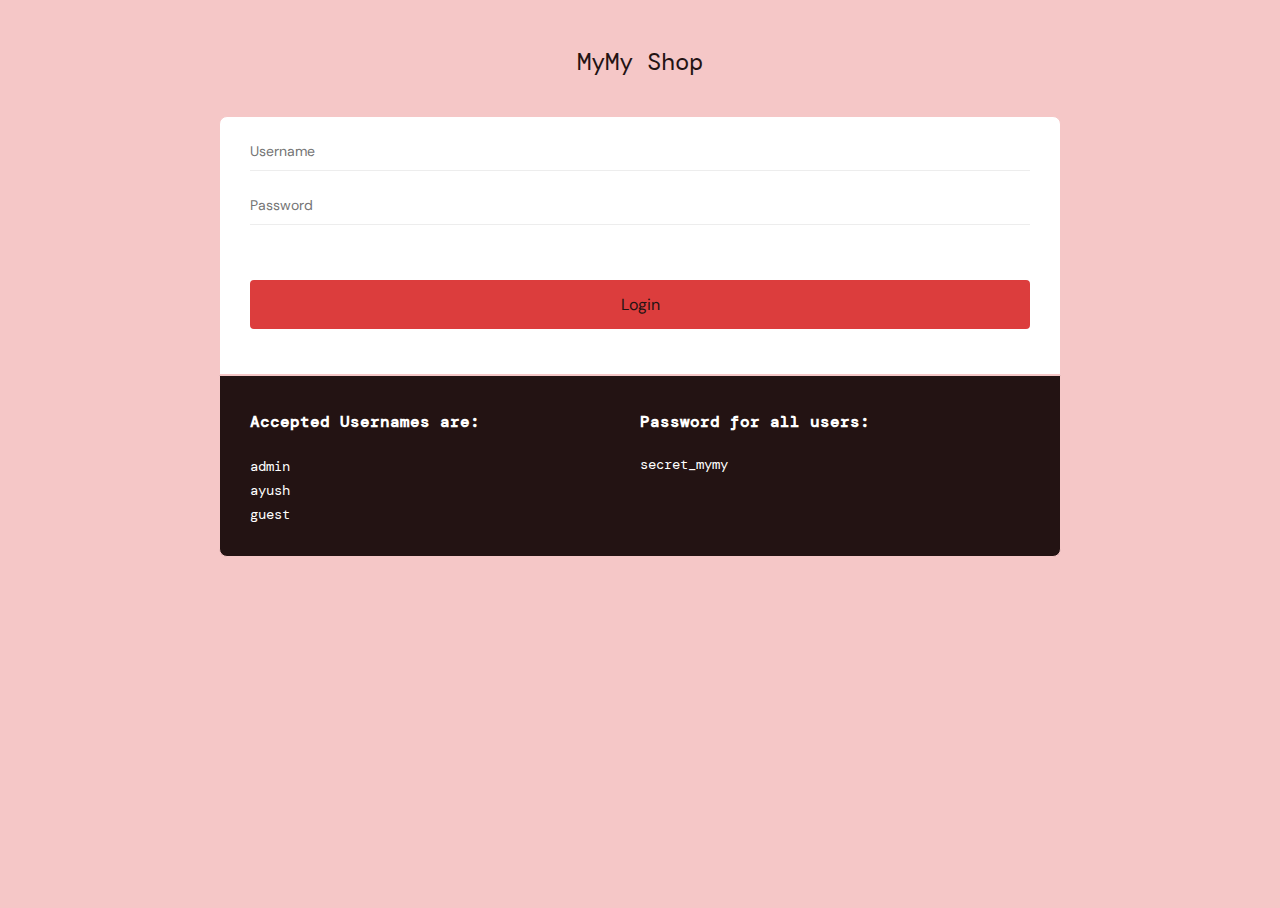
<file: index.html>
<!DOCTYPE html>
<html>
    <head>
        <meta charset="utf-8">
        <link rel="icon" href="MyMy Shop.ico">
        <link rel="stylesheet" href="Styles.css">
        <link rel="stylesheet" href="https://fonts.googleapis.com/css2?family=DM+Mono:wght@400;500&family=DM+Sans:wght@400;500">
        <title>MyMy Shop</title>
    </head>

    <body>
        <noscript>You need to enable JavaScript to run this app.</noscript>
        <script src="auth.js"></script>
        <script>
            requireLogin();
        </script>
        <div id="root">
            <div id="pageWrapper" class="pageWrapper">
                <div id="contentsWrapper">
                    <div id="headerContainer" class="headerContainer">
                        <div class="primaryHeader">
                            <div class="headerLabel">
                                <div class="appLogo">MyMy Shop</div>
                            </div>
                        </div>
                        <div class="secondaryHeader">
                            <span class="title">Products</span>
                            <div class="logoutButtonContainer">
                                <button id="logoutButton" style="display: block;">Logout</button>
                            </div>
                        </div>
                    </div>
                    <div id="inventoryContainer">
                        <div>
                            <div id="inventoryContainer" class="inventoryContainer">
                                <div class="inventoryList">
                                    <div class="inventoryItem">
                                        <div class="inventoryItemImage">
                                            <a href="itemOne.html" id="itemOneImage">
                                                <img alt="Gojou Wallet" class="inventoryItemImage" src="Gojo Wallet.png">
                                            </a>
                                        </div>
                                        <div class="inventoryItemDescription">
                                            <div class="inventoryItemLabel">
                                                <a href="itemOne.html" id="itemOneTitleLink">
                                                    <div class="inventoryItemName">Gojou Wallet</div>
                                                </a>
                                                <div class="inventoryItemDesc">Gojou Wallet combines sleek design with robust functionality. Crafted with premium materials, it offers secure storage for cards and cash, blending style and practicality seamlessly.</div>
                                            </div>
                                            <div class="priceBar">
                                                <div class="inventoryItemPrice">
                                                    ₹
                                                    400
                                                </div>
                                            </div>
                                        </div>
                                    </div>
                                    <div class="inventoryItem">
                                        <div class="inventoryItemImage">
                                            <a href="itemTwo.html" id="itemTwoImage">
                                                <img alt="Kuromi Wallet" class="inventoryItemImage" src="Kuromi Figurine.png">
                                            </a>
                                        </div>
                                        <div class="inventoryItemDescription">
                                            <div class="inventoryItemLabel">
                                                <a href="itemTwo.html" id="itemTwoTitleLink">
                                                    <div class="inventoryItemName">Kuromi Wallet</div>
                                                </a>
                                                <div class="inventoryItemDesc">Discover the Kuromi figurine: a high-quality, detailed collectible capturing her iconic pose. Made for fans and collectors, it adds a touch of kawaii charm to any display.</div>
                                            </div>
                                            <div class="priceBar">
                                                <div class="inventoryItemPrice">
                                                    ₹
                                                    5,000
                                                </div>
                                            </div>
                                        </div>
                                    </div>
                                    <div class="inventoryItem">
                                        <div class="inventoryItemImage">
                                            <a href="itemThree.html" id="itemThreeImage">
                                                <img alt="Lelouch Poster" class="inventoryItemImage" src="Lelouch Poster.png">
                                            </a>
                                        </div>
                                        <div class="inventoryItemDescription">
                                            <div class="inventoryItemLabel">
                                                <a href="itemThree.html" id="itemThreeTitleLink">
                                                    <div class="inventoryItemName">Lelouch Poster</div>
                                                </a>
                                                <div class="inventoryItemDesc">Showcase the Lelouch poster, highlighting the iconic Code Geass character's commanding presence. Printed on high-quality paper, it's a must-have for anime fans and collectors to elevate any space.</div>
                                            </div>
                                            <div class="priceBar">
                                                <div class="inventoryItemPrice">
                                                    ₹
                                                    800
                                                </div>
                                            </div>
                                        </div>
                                    </div>
                                    <div class="inventoryItem">
                                        <div class="inventoryItemImage">
                                            <a href="itemFour.html" id="itemFourImage">
                                                <img alt="Genshin Impact Keychain" class="inventoryItemImage" src="Genshin Impact Keychain.jpg">
                                            </a>
                                        </div>
                                        <div class="inventoryItemDescription">
                                            <div class="inventoryItemLabel">
                                                <a href="itemFour.html" id="itemFourTitleLink">
                                                    <div class="inventoryItemName">Genshin Impact Keychain</div>
                                                </a>
                                                <div class="inventoryItemDesc">Embrace Genshin Impact with our detailed keychain featuring favorite characters. Made with durable materials, it's the perfect on-the-go accessory for fans.</div>
                                            </div>
                                            <div class="priceBar">
                                                <div class="inventoryItemPrice">
                                                    ₹
                                                    2,000
                                                </div>
                                            </div>
                                        </div>
                                    </div>
                                </div>
                            </div>
                        </div>
                    </div>
                </div>
            </div>
        </div>
        <script>
            document.getElementById('logoutButton').addEventListener('click', () => {
                document.cookie = 'isLoggedIn=; path=/; expires=Mon, 18 May 1970 00:00:00 UTC';
                window.location.href = 'login.html'
            })
        </script>
    </body>
</html>
</file>
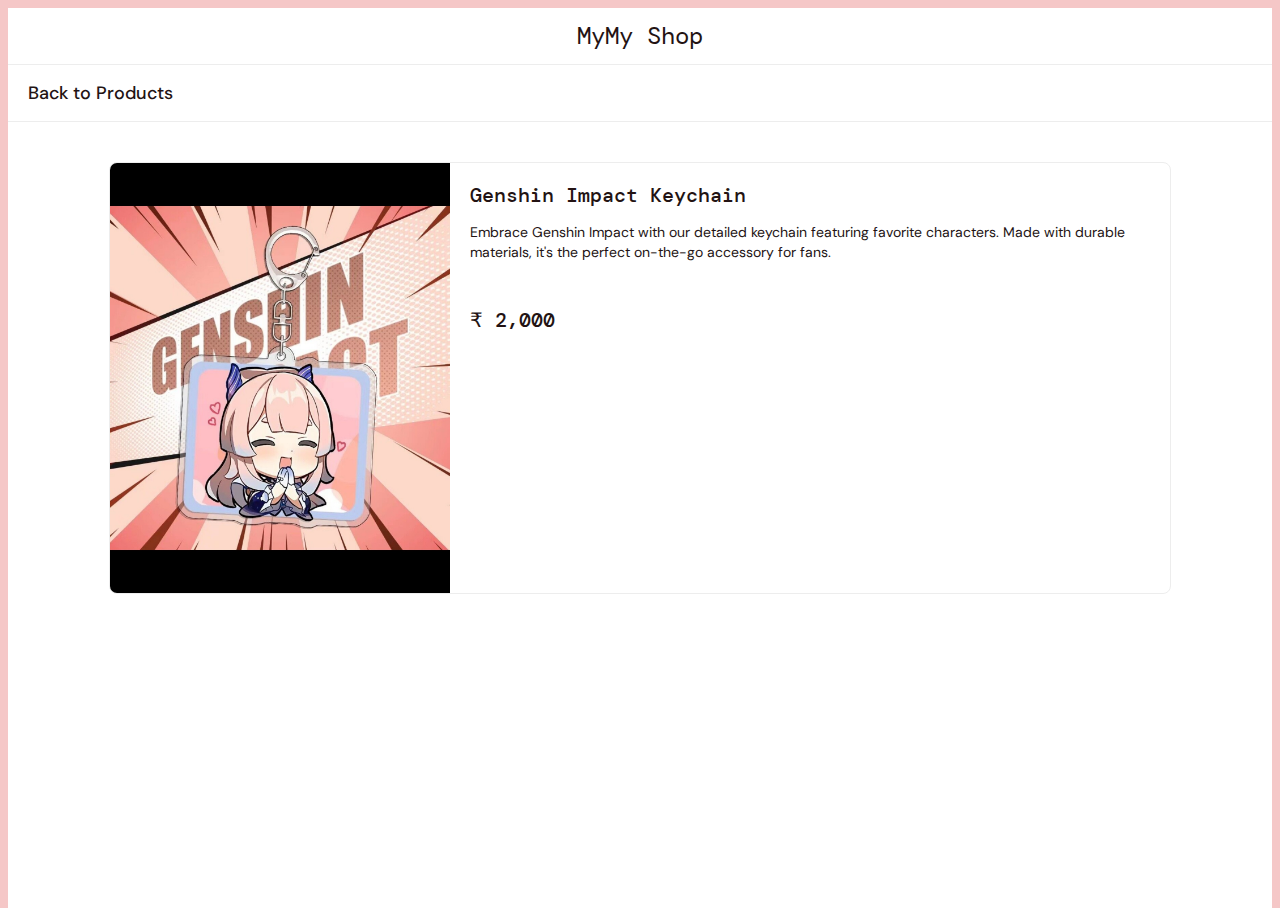
<file: itemFour.html>
<!DOCTYPE html>
<html>
    <head>
        <meta charset="utf-8">
        <link rel="icon" href="MyMy Shop.ico">
        <link rel="stylesheet" href="Styles.css">
        <link rel="stylesheet" href="https://fonts.googleapis.com/css2?family=DM+Mono:wght@400;500&family=DM+Sans:wght@400;500">
        <title>MyMy Shop</title>
    </head>

    <body style="background-color: #fff;">
        <noscript>You need to enable JavaScript to run this app.</noscript>
        <div id="root">
            <div id="pageWrapper" class="pageWrapper">
                <div id="contentsWrapper">
                    <div id="headerContainer" class="headerContainer">
                        <div class="primaryHeader">
                            <div class="headerLabel">
                                <div class="appLogo">MyMy Shop</div>
                            </div>
                        </div>
                        <div class="secondaryHeader">
                            <div class="leftComponent">
                                <a href="index.html" id="backToProducts" class="backToProducts">Back to Products</a>
                            </div>
                        </div>
                    </div>
                    <div class="inventoryContainer" id="inventoryItemContainer">
                        <div class="inventoryDetails">
                            <div class="inventoryDetailsContainer">
                                <div class="inventoryDetailsImageContainer">
                                    <img src="Genshin Impact Keychain.jpg" alt="Genshin Impact Keychain" class="inventoryDetailsImage">
                                </div>
                                <div class="inventoryDetailsDescriptionContainer">
                                    <div class="inventoryDetailsName largeSize">Genshin Impact Keychain</div>
                                    <div class="inventoryDetailsDescription largeSize">Embrace Genshin Impact with our detailed keychain featuring favorite characters. Made with durable materials, it's the perfect on-the-go accessory for fans.</div>
                                    <div class="inventoryDetailsPrice">
                                        ₹
                                        2,000
                                    </div>
                                </div>
                            </div>
                        </div>
                    </div>


    </body>
</html>
</file>
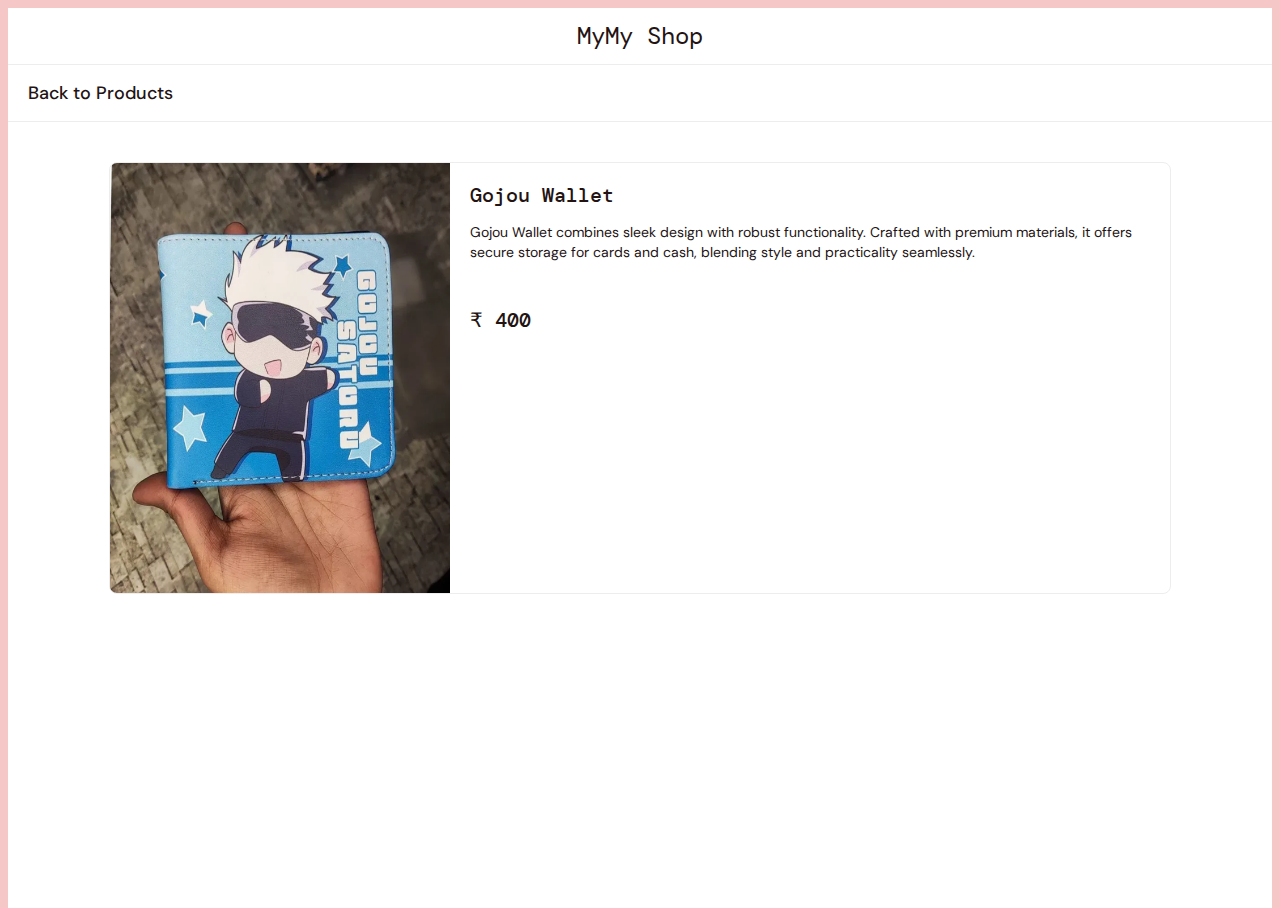
<file: itemOne.html>
<!DOCTYPE html>
<html>
    <head>
        <meta charset="utf-8">
        <link rel="icon" href="MyMy Shop.ico">
        <link rel="stylesheet" href="Styles.css">
        <link rel="stylesheet" href="https://fonts.googleapis.com/css2?family=DM+Mono:wght@400;500&family=DM+Sans:wght@400;500">
        <title>MyMy Shop</title>
    </head>

    <body style="background-color: #fff;">
        <noscript>You need to enable JavaScript to run this app.</noscript>
        <div id="root">
            <div id="pageWrapper" class="pageWrapper">
                <div id="contentsWrapper">
                    <div id="headerContainer" class="headerContainer">
                        <div class="primaryHeader">
                            <div class="headerLabel">
                                <div class="appLogo">MyMy Shop</div>
                            </div>
                        </div>
                        <div class="secondaryHeader">
                            <div class="leftComponent">
                                <a href="index.html" id="backToProducts" class="backToProducts">Back to Products</a>
                            </div>
                        </div>
                    </div>
                    <div class="inventoryContainer" id="inventoryItemContainer">
                        <div class="inventoryDetails">
                            <div class="inventoryDetailsContainer">
                                <div class="inventoryDetailsImageContainer">
                                    <img src="Gojo Wallet.png" alt="Gojou Wallet" class="inventoryDetailsImage">
                                </div>
                                <div class="inventoryDetailsDescriptionContainer">
                                    <div class="inventoryDetailsName largeSize">Gojou Wallet</div>
                                    <div class="inventoryDetailsDescription largeSize">Gojou Wallet combines sleek design with robust functionality. Crafted with premium materials, it offers secure storage for cards and cash, blending style and practicality seamlessly.</div>
                                    <div class="inventoryDetailsPrice">
                                        ₹
                                        400
                                    </div>
                                </div>
                            </div>
                        </div>
                    </div>


    </body>
</html>
</file>
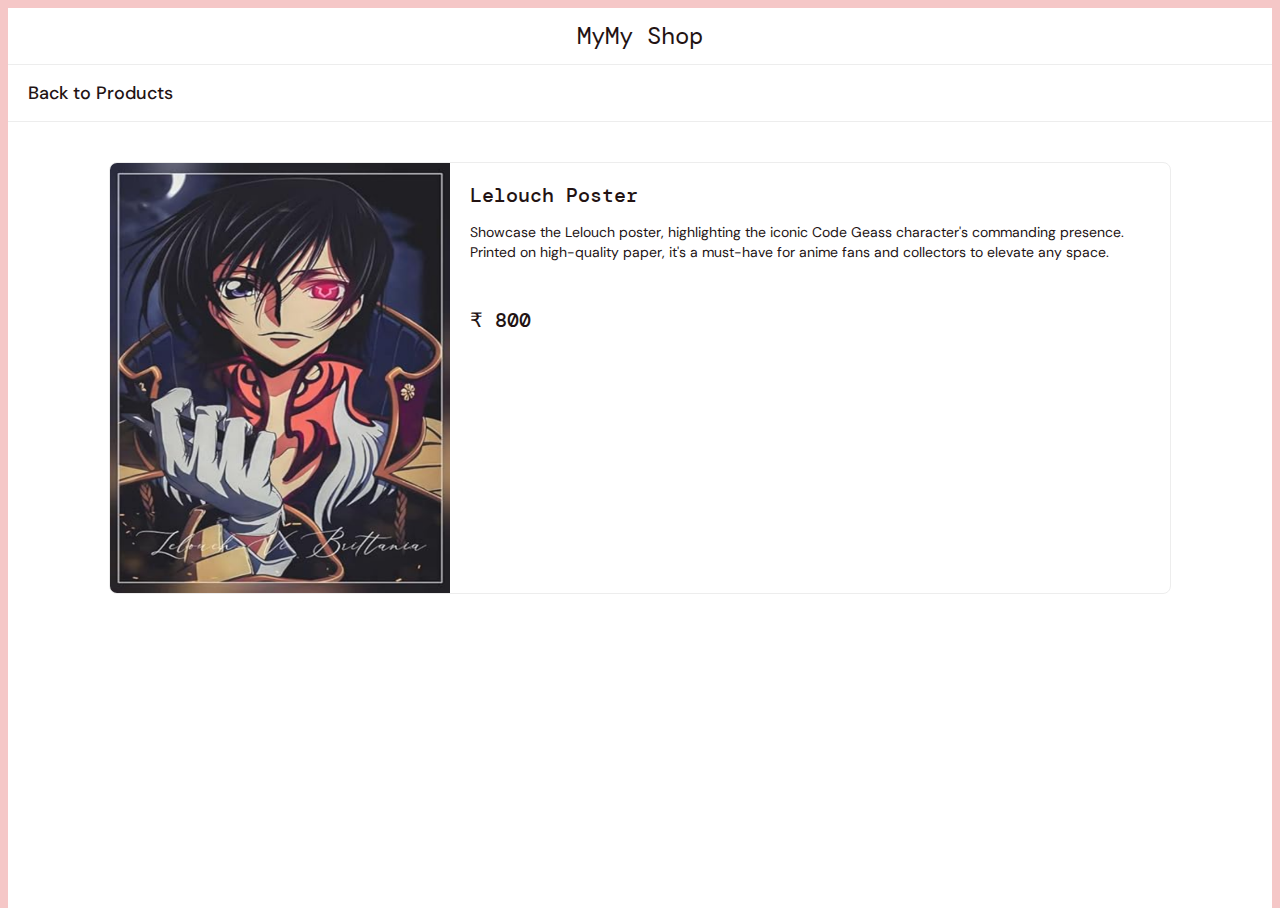
<file: itemThree.html>
<!DOCTYPE html>
<html>
    <head>
        <meta charset="utf-8">
        <link rel="icon" href="MyMy Shop.ico">
        <link rel="stylesheet" href="Styles.css">
        <link rel="stylesheet" href="https://fonts.googleapis.com/css2?family=DM+Mono:wght@400;500&family=DM+Sans:wght@400;500">
        <title>MyMy Shop</title>
    </head>

    <body style="background-color: #fff;">
        <noscript>You need to enable JavaScript to run this app.</noscript>
        <div id="root">
            <div id="pageWrapper" class="pageWrapper">
                <div id="contentsWrapper">
                    <div id="headerContainer" class="headerContainer">
                        <div class="primaryHeader">
                            <div class="headerLabel">
                                <div class="appLogo">MyMy Shop</div>
                            </div>
                        </div>
                        <div class="secondaryHeader">
                            <div class="leftComponent">
                                <a href="index.html" id="backToProducts" class="backToProducts">Back to Products</a>
                            </div>
                        </div>
                    </div>
                    <div class="inventoryContainer" id="inventoryItemContainer">
                        <div class="inventoryDetails">
                            <div class="inventoryDetailsContainer">
                                <div class="inventoryDetailsImageContainer">
                                    <img src="Lelouch Poster.png" alt="Lelouch Poster" class="inventoryDetailsImage">
                                </div>
                                <div class="inventoryDetailsDescriptionContainer">
                                    <div class="inventoryDetailsName largeSize">Lelouch Poster</div>
                                    <div class="inventoryDetailsDescription largeSize">Showcase the Lelouch poster, highlighting the iconic Code Geass character's commanding presence. Printed on high-quality paper, it's a must-have for anime fans and collectors to elevate any space.</div>
                                    <div class="inventoryDetailsPrice">
                                        ₹
                                        800
                                    </div>
                                </div>
                            </div>
                        </div>
                    </div>


    </body>
</html>
</file>
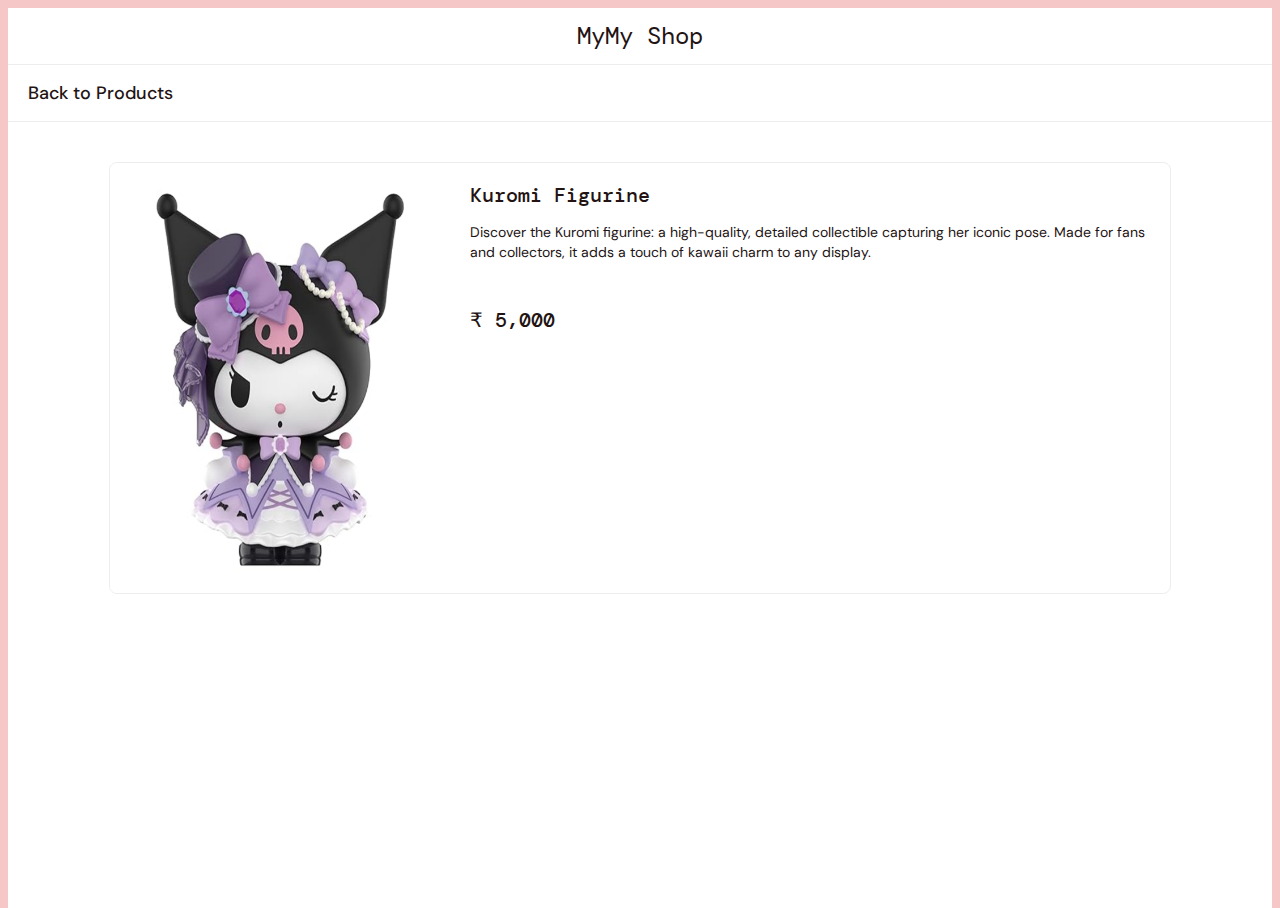
<file: itemTwo.html>
<!DOCTYPE html>
<html>
    <head>
        <meta charset="utf-8">
        <link rel="icon" href="MyMy Shop.ico">
        <link rel="stylesheet" href="Styles.css">
        <link rel="stylesheet" href="https://fonts.googleapis.com/css2?family=DM+Mono:wght@400;500&family=DM+Sans:wght@400;500">
        <title>MyMy Shop</title>
    </head>

    <body style="background-color: #fff;">
        <noscript>You need to enable JavaScript to run this app.</noscript>
        <div id="root">
            <div id="pageWrapper" class="pageWrapper">
                <div id="contentsWrapper">
                    <div id="headerContainer" class="headerContainer">
                        <div class="primaryHeader">
                            <div class="headerLabel">
                                <div class="appLogo">MyMy Shop</div>
                            </div>
                        </div>
                        <div class="secondaryHeader">
                            <div class="leftComponent">
                                <a href="index.html" id="backToProducts" class="backToProducts">Back to Products</a>
                            </div>
                        </div>
                    </div>
                    <div class="inventoryContainer" id="inventoryItemContainer">
                        <div class="inventoryDetails">
                            <div class="inventoryDetailsContainer">
                                <div class="inventoryDetailsImageContainer">
                                    <img src="Kuromi Figurine.png" alt="Kuromi Figurine" class="inventoryDetailsImage">
                                </div>
                                <div class="inventoryDetailsDescriptionContainer">
                                    <div class="inventoryDetailsName largeSize">Kuromi Figurine</div>
                                    <div class="inventoryDetailsDescription largeSize">Discover the Kuromi figurine: a high-quality, detailed collectible capturing her iconic pose. Made for fans and collectors, it adds a touch of kawaii charm to any display.</div>
                                    <div class="inventoryDetailsPrice">
                                        ₹
                                        5,000
                                    </div>
                                </div>
                            </div>
                        </div>
                    </div>


    </body>
</html>
</file>
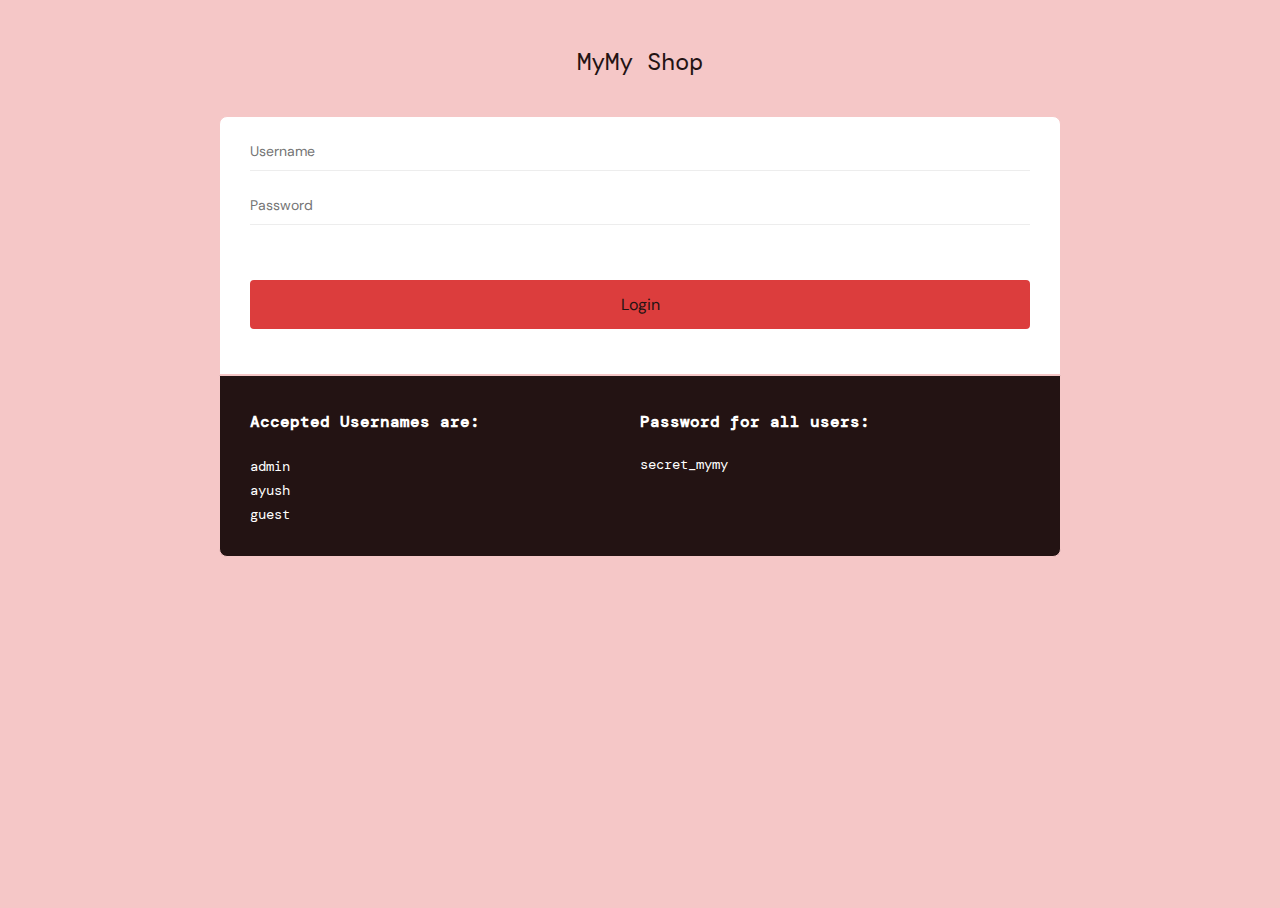
<file: login.html>
<!DOCTYPE html>
<html lang="en">

    <head>
        <meta charset="utf-8">
        <link rel="icon" href="MyMy Shop.ico">
        <link rel="stylesheet" href="Styles.css">
        <link rel="stylesheet" href="https://fonts.googleapis.com/css2?family=DM+Mono:wght@400;500&family=DM+Sans:wght@400;500">
        <title>MyMy Shop</title>
    </head>

    <body>
        <noscript>You need to enable JavaScript to run this app.</noscript>
        <script src="auth.js">
            if(isLoggedIn()){
                window.location.href = 'index.html';
            }
        </script>
        <div id="root">
            <div class="loginContainer">
                <div id="loginLogo">MyMy Shop</div>
                <div class="loginWrapper">
                    <div class="loginWrapper_1">
                        <div class="loginBox">
                            <form id="loginForm">
                                <div class="formGroup">
                                    <input id="userName" type="text" autocapitalize="none" placeholder="Username">
                                </div>
                                <div class="formGroup">
                                    <input id="password" type="password" autocapitalize="none" placeholder="Password">
                                </div>
                                <div class="errorMessageContainer"></div>
                                <input id="loginButton" value="Login" type="submit">
                            </form>
                        </div>
                    </div>
                    <div class="loginWrapper_2">
                        <div class="loginCredentialsWrapper">
                            <div class="loginCredentials" id="loginCredentials">
                                <h4>Accepted Usernames are:</h4>
                                admin
                                <br>
                                ayush
                                <br>
                                guest
                                <br>
                            </div>
                            <div class="loginPassword">
                                <h4>Password for all users: </h4>
                                secret_mymy
                            </div>
                        </div>
                    </div>
                </div>
            </div>
        </div>

        <script>
            const loginForm = document.querySelector('form');
            const userNameInput = document.getElementById('userName');
            const passwordInput = document.getElementById('password');
            const loginButton = document.getElementById('loginButton');
            const errorMessageContainer = document.querySelector('.errorMessageContainer');

            const acceptedUsernames = ['admin', 'ayush', 'guest'];
            const acceptedPassword = 'secret_mymy';

            loginForm.addEventListener('submit', (event) => {
                event.preventDefault();

                const enteredUsername = userNameInput.value.trim();
                const enteredPassword = passwordInput.value.trim();

                if (acceptedUsernames.includes(enteredUsername) && enteredPassword === acceptedPassword) {
                    console.log('Login successful!');
                    document.cookie = `isLoggedIn=true; path=/; expires=${new Date(Date.now() + 24 * 60 * 60 * 1000).toUTCString()}`;
                    window.location.href = 'index.html'
                } 
                else {
                    errorMessageContainer.textContent = 'Invalid username or password.';
                }
            });
        </script>

    </body>

</html>
</file>
<file: Styles.css>
body, html{
    font-family: DM Sans, Arial, Helvetica, sans-serif;
    font-size: 14px;
    line-height: 20px;
    background-color: #f5c7c7;
    color: #231313;
    height: 100vh;
    margin: 0;
}

html, div{
    display: block;
}

body{
    display: block;
    margin: 8px;
    transition: margin-top 0.5s ease 0s;
}

.loginContainer{
    background-color: #f5c7c7;
    min-height: 100vh;
}

#loginLogo{
    font-family: DM Mono, "sans-serif";
    font-size: 24px;
    line-height: 48px;
    text-align: center;
    padding: 30px 0;
}

.loginWrapper{
    margin-top: 0px;
    margin-right: auto;
    margin-bottom: 0px;
    margin-left: auto;
}

.loginWrapper_1{
    background-color: #fff;
    border-top-right-radius: 8px;
    border-top-left-radius: 8px;
}

.loginCredentialsWrapper, .loginWrapper_1 {
    width: 70%;
    max-width: 780px;
    padding: 15px 30px 30px;
    margin: 0 auto;
    border: 1px solid #f5c7c7;
    display: grid;
    grid-template-columns: repeat(auto-fit, minmax(240px, 1fr));
}

.loginWrapper_1{
    overflow: hidden;
}

form {
    display: block;
    margin-top: 0em;
    unicode-bidi: isolate;
}

.formGroup {
    margin-bottom: 15px;
    position: relative;
}

#userName, #password{
    font-family: DM Sans, Arial, Helvetica, sans-serif;
    font-size: 14px;
    width: 100%;
    border: 0;
    border-bottom: 1px solid #ededed;
    outline: none;
    padding: 10px 0;
}

input {
    appearance: none;
    border-radius: 0;
    color: #484c55;
}

input[type="text" i] {
    padding-block: 1px;
    padding-inline: 2px;
}

input {
    text-rendering: auto;
    letter-spacing: normal;
    word-spacing: normal;
    line-height: normal;
    text-transform: none;
    text-indent: 0px;
    text-shadow: none;
    display: inline-block;
    text-align: start;
    cursor: text;
    background-color: field;
    margin: 0em;
}

input[type="password" i] {
    -webkit-text-security: disc !important;
    padding-block: 1px;
    padding-inline: 2px;
}

.errorMessageContainer{
    background-color: #fff;
    height: 45px;
    margin-bottom: 5px;
    margin-top: -10px;
    position: relative;
    display: flex;
    align-items: center;
    padding-left: 10px;
    padding-right: 10px;
    justify-content: center;
}

#loginButton{
    background-color: #dc3d3d;
    border: 4px solid #dc3d3d;
    border-radius: 4px;
    color: #231313;
    cursor: pointer;
    display: inline-block;
    outline: none;
    font-size: 16px;
    line-height: 20px;
    font-family: DM Sans, Arial, Helvetica, sans-serif;
    line-height: normal;
    margin-bottom: 15px;
    padding: 10px 30px;
    text-decoration: none;
    width: 100%;
}

input[type="submit" i] {
    user-select: none;
    text-align: center;
    box-sizing: border-box;
    white-space: pre;
    padding-block: 1px;
    padding-inline: 6px;
}

.loginWrapper_2{
    color: #fff;
    font-family: DM Mono, "sans-serif";
}

.loginCredentialsWrapper {
    background-color: #231313;
    overflow: hidden;
    border-bottom-right-radius: 8px;
    border-bottom-left-radius: 8px;
}

.loginCredentials {
    clear: both;
    line-height: 24px;
}

.btn, h4 {
    font-size: 16px;
    line-height: 20px;
}

h4{
    display: block;
    margin-block-start: 1.33em;
    margin-block-end: 1.33em;
    margin-inline-start: 0px;
    margin-inline-end: 0px;
    font-weight: bold;
    unicode-bidi: isolate;
}

.pageWrapper{
    display: flex;
    height: 100vh;
    flex-direction: column;
}

.headerContainer{
    border-bottom: 1px solid #ededed;
    display: flex;
    flex-direction: column;
}

.primaryHeader{
    border-bottom: 1px solid #ededed;
    height: 56px;
}

.primaryHeader .headerLabel {
    background: #fff;
    padding: 4px 0;
    text-align: center;
    font-size: 24px;
    position: relative;
}

.primaryHeader .appLogo {
    font-family: DM Mono, "sans-serif";
    font-size: 24px;
    line-height: 48px;
    text-align: center;
    margin: 0 50px;
}

.secondaryHeader{
    background: #fff;
    width: 100%;
    height: 56px;
    display: flex;
    flex-direction: row;
    align-items: center;
    justify-content: space-between;
    padding: 0 20px;
    box-sizing: border-box;
}

.secondaryHeader .title {
    color: #231313;
    font-family: "DM Sans", sans-serif;
    font-size: 18px;
    font-weight: 500;
    line-height: 48px;
}

.logoutButtonContainer {
    font-family: "DM Sans", sans-serif;
    font-size: 18px;
    font-weight: 500;
    line-height: 38px;
    display: flex;
    align-items: center;
    padding: 2px;
    width: auto;
    height: auto;
}

#logoutButton {
    font-size: 16px;
    line-height: 20px;
    box-sizing: border-box;
    cursor: pointer;
    outline: none;
    padding: 6px 20px;
    font-weight: 500;
    font-family: "DM Sans", sans-serif;
    display: inline-block;
    text-decoration: none;
    border-radius: 4px;
    appearance: auto;
}

.inventoryContainer{
    background-color: #fff;
    overflow: hidden;
    padding-top: 40px;
    margin: 0 auto 30px;
}

.inventoryList {
    max-width: 1060px;
    margin: 0 auto;
    display: flex;
    justify-content: space-between;
    flex-flow: row wrap;
    padding: 0 15px 30px;
}

.inventoryItem {
    height: 240px;
    width: 100%;
    border: 1px solid #ededed;
    background: #fff;
    position: relative;
    margin-bottom: 12px;
    display: flex;
    box-sizing: border-box;
    border-radius: 8px;
}

a {
    color: rgb(0, 75, 145);
    cursor: pointer;
    text-decoration: none;
}

.inventoryItemImage img {
    height: 100%;
    border-bottom-left-radius: 4px;
    border-top-left-radius: 4px;
    border: 1px solid #ededed;
}

.inventoryItemImage{
    flex: 1 1;
    overflow: hidden;
}

img {
    overflow-clip-margin: content-box;
    overflow: clip;
}

.inventoryItemDescription {
    flex: 2 1;
    flex-direction: column;
    padding: 20px 34px 20px 20px;
    display: -webkit-flex;
    display: flex;
    justify-content: space-between;
}

.inventoryItemLabel>a {
    color: #4a4a4a;
    text-decoration: none;
}

.inventoryItemName {
    font-family: "DM Mono", sans-serif;
    font-size: 20px;
    font-weight: 500;
    color: #581818;
}

.inventoryItem .inventoryItemDesc {
    width: inherit; 
}

.inventoryItemDesc {
    font-family: "DM Sans", sans-serif;
    font-size: 14px;
    line-height: 20px;
    margin-top: 10px;
    color: #231313;
}

.inventoryItemDesc {
    width: 75%;
}

.priceBar {
    display: flex;
    justify-content: space-between;
    align-items: flex-end;
}

.inventoryItemPrice {
    border-top: 1px solid #ededed;
    color: #231313;
    font-family: "DM Mono", sans-serif;
    font-size: 20px;
    font-weight: 500;
    line-height: 36px;
    display: inline-block;
    padding-top: 5px;
}

.leftComponent .backToProducts {
    background-color: #fff;
    color: #18583a;
    border: none;
}

.backToProducts{
    font-family: "DM Sans", sans-serif;
    font-size: 18px;
    font-weight: 500;
    line-height: 38px;
    position: relative;
    color: #231313;
    border: 1px solid #231313;
}

.inventoryItemContainer {
    background-color: #fff;
    padding: 40px 15px;
}

.inventoryDetailsContainer {
    border: 1px solid #ededed;
    border-radius: 8px;
    display: flex;
    max-width: 1060px;
    margin: 0 auto;
    overflow: hidden;
}

.inventoryDetailsContainer .inventoryDetailsImageContainer {
    flex: 1 1;
    display: block;
}

.inventoryDetailsContainer .inventoryDetailsImage {
    flex: 1 1;
    height: 100%;
    width: 100%;
}

.inventoryDetailsContainer .inventoryDetailsDescriptionContainer {
    flex: 2 1;
    padding: 20px 20px 0;
}

.inventoryDetailsContainer .largeSize {
    width: 100%;
}

.inventoryDetailsContainer .inventoryDetailsName {
    font-family: "DM Mono", sans-serif;
    font-size: 20px;
    line-height: 24px;
    font-weight: 500;
    color: #231313;
    margin-bottom: 15px;
}

.inventoryDetailsContainer .inventoryDetailsDescription {
    margin-bottom: 15px;
    font-family: "DM Sans", sans-serif;
    font-size: 14px;
    color: #231313;
    margin-bottom: 30px;
}

.inventoryDetailsContainer .inventoryDetailsPrice {
    color: #231313;
    font-family: "DM Mono", sans-serif;
    font-size: 20px;
    line-height: 36px;
    font-weight: 500;
    display: inline-block;
    padding-top: 10px;
}

#backToProducts{
    color: inherit;
    text-decoration: none;
}
</file>
